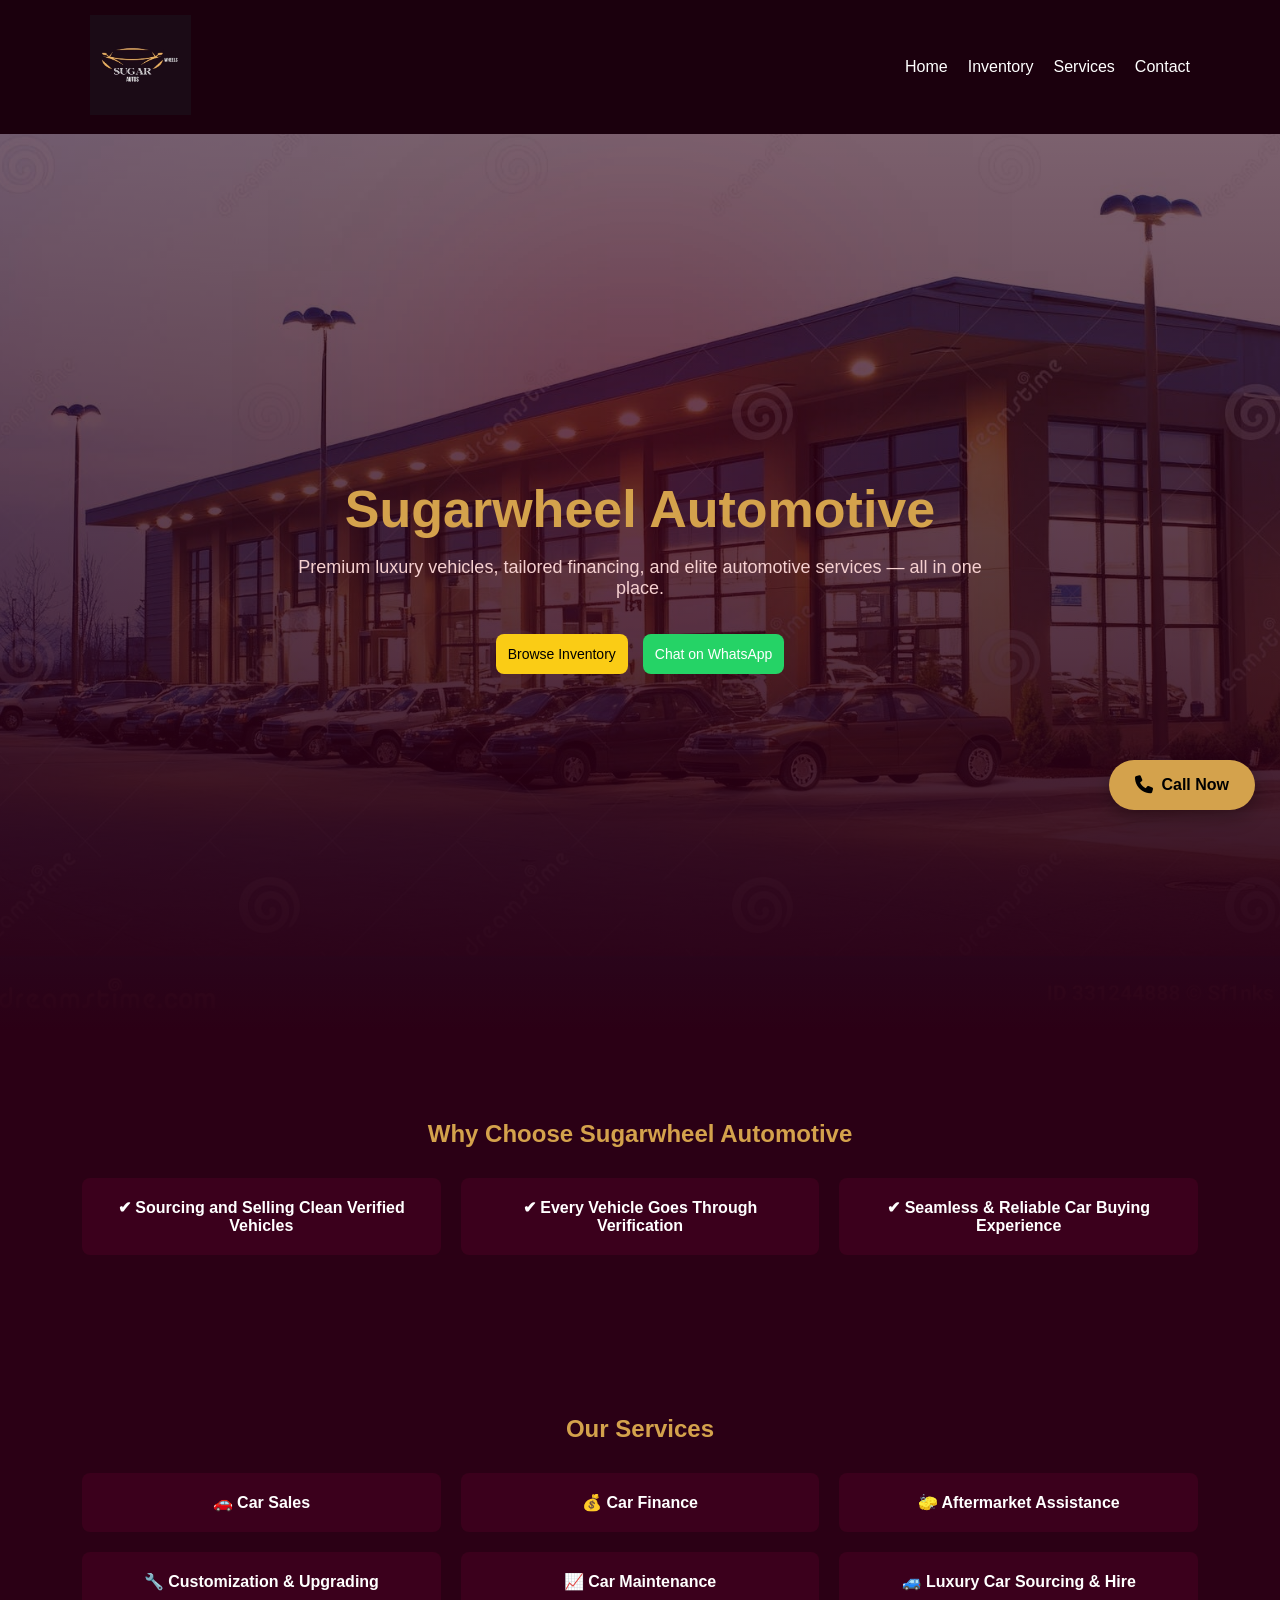
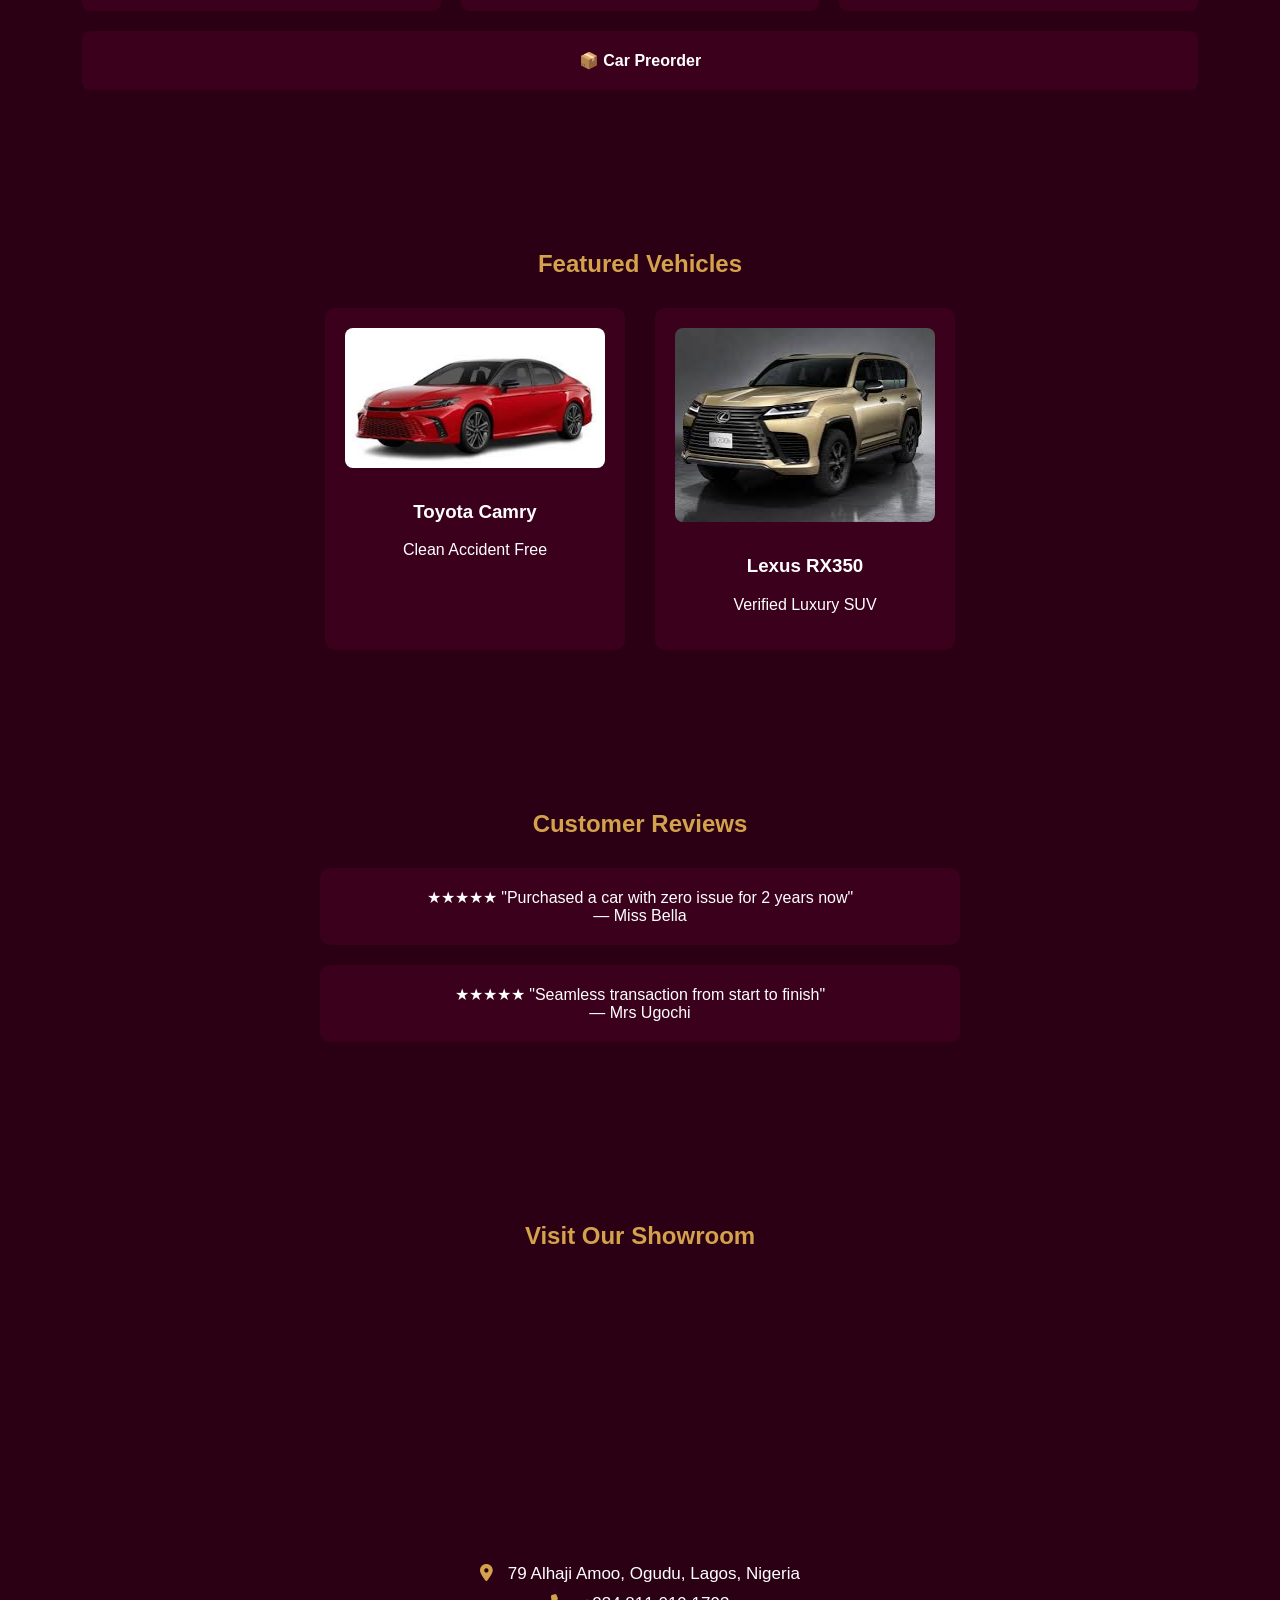
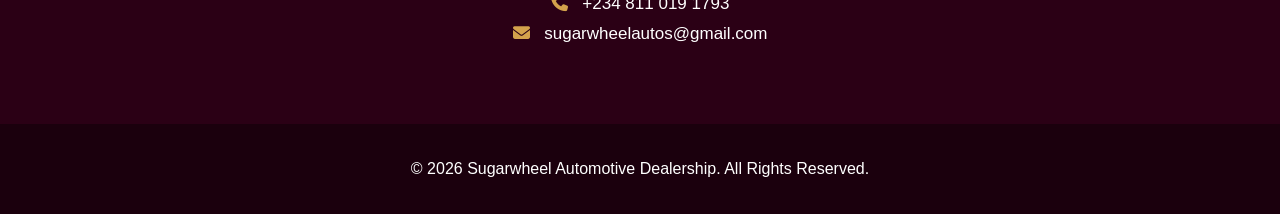
<file: index.html>
<!DOCTYPE html>
<html>
<head>

<title>Sugarwheel Automotive</title>

<meta name="viewport" content="width=device-width, initial-scale=1">

<link rel="stylesheet" href="style.css">
  <link rel="stylesheet" href="https://cdnjs.cloudflare.com/ajax/libs/font-awesome/6.5.0/css/all.min.css">

</head>

<body>

<!-- NAVBAR -->

<nav class="navbar">
<div class="nav-container">

<div class="logo">
<img src="logo.png" alt="Sugarwheel Automotive">
</div>

<div class="menu-toggle" onclick="toggleMenu()">☰</div>

<div class="nav-links" id="navLinks">
<a href="index.html">Home</a>
<a href="inventory.html">Inventory</a>
<a href="services.html">Services</a>
<a href="contact.html">Contact</a>
</div>

</div>
</nav>


<!-- HERO -->

<section class="hero">

<div class="hero-overlay"></div>

<div class="hero-content">

<h1>Sugarwheel Automotive</h1>

<p>
Premium luxury vehicles, tailored financing, and elite automotive services —
all in one place.
</p>

<div class="hero-buttons">
<a href="inventory.html" class="cta primary">Browse Inventory</a>
<a href="https://wa.me/2348110191793" class="cta secondary">Chat on WhatsApp</a>
</div>

</div>

</section>
<div class="hero-fade"></div>

<!-- WHY CHOOSE -->

<section class="animate">

<div class="container">

<h2>Why Choose Sugarwheel Automotive</h2>

<div class="features">

<div class="feature">
✔ Sourcing and Selling Clean Verified Vehicles
</div>

<div class="feature">
✔ Every Vehicle Goes Through Verification
</div>

<div class="feature">
✔ Seamless & Reliable Car Buying Experience
</div>

</div>

</div>

</section>


<!-- SERVICES -->

<section class="animate">

<div class="container">

<h2>Our Services</h2>

<div class="features">

<div class="feature">🚗 Car Sales</div>
<div class="feature">💰 Car Finance</div>
<div class="feature">🧽 Aftermarket Assistance</div>
<div class="feature">🔧 Customization & Upgrading</div>
<div class="feature">📈 Car Maintenance</div>
<div class="feature">🚙 Luxury Car Sourcing & Hire</div>
<div class="feature">📦 Car Preorder</div>

</div>

</div>

</section>


<!-- FEATURED CARS -->

<section class="animate">

<div class="container">

<h2>Featured Vehicles</h2>

<div class="cars">

<div class="car">
<img src="camry.jpg">
<h3>Toyota Camry</h3>
<p>Clean Accident Free</p>
</div>

<div class="car">
<img src="lexus.jpg">
<h3>Lexus RX350</h3>
<p>Verified Luxury SUV</p>
</div>

</div>

</div>

</section>


<!-- REVIEWS -->

<section class="animate">

<div class="container">

<h2>Customer Reviews</h2>

<div class="review">
★★★★★  
"Purchased a car with zero issue for 2 years now"
<br>— Miss Bella
</div>

<div class="review">
★★★★★  
"Seamless transaction from start to finish"
<br>— Mrs Ugochi
</div>

</div>

</section>


<!-- LOCATION -->

<section class="location animate">

<div class="container">

<h2>Visit Our Showroom</h2>

<iframe
src="https://maps.google.com/maps?q=Ogudu%20Lagos&t=&z=13&ie=UTF8&iwloc=&output=embed"
width="100%"
height="250"
style="border:0;">
</iframe>

<p><i class="fa-solid fa-location-dot"></i> 79 Alhaji Amoo, Ogudu, Lagos, Nigeria</p>

<p><i class="fa-solid fa-phone"></i> +234 811 019 1793</p>

<p><i class="fa-solid fa-envelope"></i> sugarwheelautos@gmail.com</p>

</div>

</section>


<footer>

<p>© 2026 Sugarwheel Automotive Dealership. All Rights Reserved.</p>

</footer>


<!-- WHATSAPP BUTTON -->

<a href="https://wa.me/2348110191793" class="whatsapp">

Chat on WhatsApp

</a>
<a href="tel:+2348110191793" class="call-btn">
<i class="fa-solid fa-phone"></i> Call Now
</a>

<script>

function toggleMenu(){
const nav = document.getElementById("navLinks");
nav.style.display = nav.style.display === "flex" ? "none" : "flex";
}

const observer = new IntersectionObserver(entries => {

entries.forEach(entry => {

if(entry.isIntersecting){

entry.target.classList.add("show");

}

});

});

document.querySelectorAll(".animate").forEach(el => {

observer.observe(el);

});

</script>

</body>
</html>
</file>
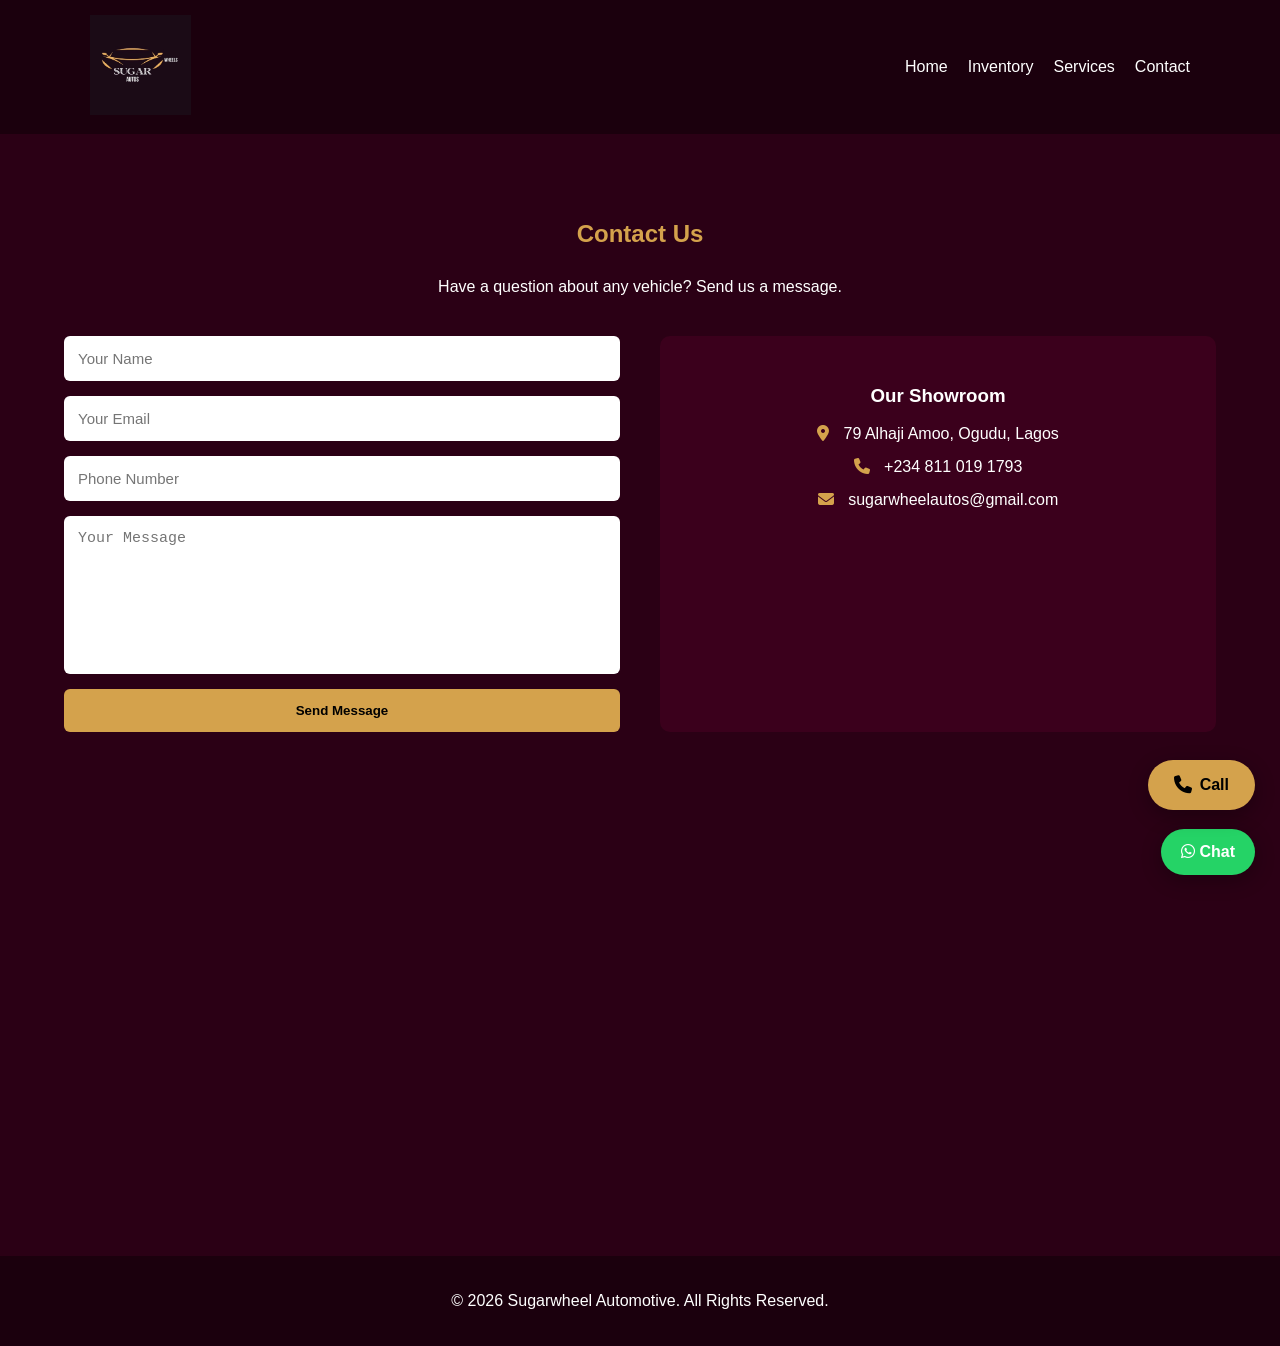
<file: contact.html>
<!DOCTYPE html>
<html>

<head>

<title>Contact | Sugarwheel Automotive</title>

<meta name="viewport" content="width=device-width, initial-scale=1">

<link rel="stylesheet" href="style.css">

<link rel="stylesheet" href="https://cdnjs.cloudflare.com/ajax/libs/font-awesome/6.5.0/css/all.min.css">

</head>

<body>

<!-- NAVBAR -->

<nav class="navbar">
<div class="nav-container">

<div class="logo">
<img src="logo.png">
</div>

<div class="menu-toggle" onclick="toggleMenu()">☰</div>

<div class="nav-links" id="navLinks">
<a href="index.html">Home</a>
<a href="inventory.html">Inventory</a>
<a href="services.html">Services</a>
<a href="contact.html">Contact</a>
</div>

</div>
</nav>


<!-- CONTACT SECTION -->

<section class="contact-page">

<div class="container">

<h2>Contact Us</h2>

<p>Have a question about any vehicle? Send us a message.</p>


<div class="contact-grid">


<!-- CONTACT FORM -->

<div class="contact-form">

<form action="https://formspree.io/f/mdawdvnw" method="POST">

<input type="text" name="name" placeholder="Your Name" required>

<input type="email" name="email" placeholder="Your Email" required>

<input type="text" name="phone" placeholder="Phone Number">

<textarea name="message" placeholder="Your Message" required></textarea>

<button type="submit">Send Message</button>

</form>

</div>


<!-- CONTACT DETAILS -->

<div class="contact-info">

<h3>Our Showroom</h3>

<p><i class="fa-solid fa-location-dot"></i> 79 Alhaji Amoo, Ogudu, Lagos</p>

<p><i class="fa-solid fa-phone"></i> +234 811 019 1793</p>

<p><i class="fa-solid fa-envelope"></i> sugarwheelautos@gmail.com</p>

</div>


</div>

</div>

</section>


<!-- MAP -->

<section class="location">

<div class="container">

<iframe
src="https://maps.google.com/maps?q=Ogudu%20Lagos&t=&z=13&ie=UTF8&iwloc=&output=embed"
width="100%"
height="300"
style="border:0;">
</iframe>

</div>

</section>


<!-- FOOTER -->

<footer>

<p>© 2026 Sugarwheel Automotive. All Rights Reserved.</p>

</footer>


<!-- FLOATING BUTTONS -->

<a href="https://wa.me/2348110191793" class="whatsapp">
<i class="fa-brands fa-whatsapp"></i> Chat
</a>

<a href="tel:+2348110191793" class="call-btn">
<i class="fa-solid fa-phone"></i> Call
</a>


<script>

function toggleMenu(){
const nav = document.getElementById("navLinks");
nav.style.display = nav.style.display === "flex" ? "none" : "flex";
}

</script>

</body>

</html>
</file>
<file: style.css>
/* GENERAL */

body{
margin:0;
font-family:Arial, Helvetica, sans-serif;
background:#2b0015;
color:white;
padding-top:80px;
}
section{
padding:80px 0;
text-align:center;
}

/* NAVBAR */

.navbar{
position:fixed;
top:0;
width:100%;
background:#1b000d;
z-index:1000;
padding:15px 0;
}

.nav-container{
max-width:1100px;
margin:auto;
padding:0 20px;
display:flex;
justify-content:space-between;
align-items:center;
}
.container{
max-width:1100px;
margin:auto;
padding:0 20px;
}

.logo img{
height:100px;
}

.nav-links{
display:flex;
}

.nav-links a{
position:relative;
color:white;
margin-left:20px;
text-decoration:none;
font-size:16px;
transition:.3s;
}

.nav-links a:hover{
color:#d4a24c;
}

.nav-links a::after{
content:"";
position:absolute;
width:0;
height:2px;
left:0;
bottom:-5px;
background:#d4a24c;
transition:.3s;
}

.nav-links a:hover::after{
width:100%;
}

.menu-toggle{
display:none;
font-size:28px;
cursor:pointer;
color:white;
}


/* HERO */

.hero{
position: relative;
height: 90vh;
background: url("dealership.jpg") center/cover no-repeat;
display: flex;
align-items: center;
justify-content: center;
text-align: center;
color: white;
animation: zoomHero 20s ease-in-out infinite alternate;
}

/* BURGUNDY OVERLAY (MATCHES BODY PERFECTLY) */
.hero::after{
content: '';
position: absolute;
top: 0;
left: 0;
width: 100%;
height: 100%;
background: linear-gradient(
rgba(43, 0, 21, 0.6) 0%,
rgba(43, 0, 21, 0.8) 60%,
#2b0015 100%
);
}

/* SOFT BURGUNDY GLOW */
.hero::before{
content:'';
position:absolute;
width:300px;
height:300px;
background:rgba(120, 0, 40, 0.25);
filter: blur(120px);
top:20%;
left:50%;
transform:translateX(-50%);
z-index:1;
}

/* CONTENT */
.hero-content{
position: relative;
z-index: 2;
max-width: 700px;
padding: 20px;
}

.hero h1{
color:#d4a24c;
font-size:52px;
margin-bottom:10px;
}

.hero p{
font-size:18px;
margin-bottom:25px;
color:#f5d0d0;
}

.hero-buttons{
display:flex;
gap:15px;
justify-content:center;
flex-wrap:wrap;
}

@keyframes fadeIn{
from{opacity:0; transform:translateY(30px);}
to{opacity:1; transform:translateY(0);}
}

.hero h1{
color:#d4a24c;
font-size:52px;
margin-bottom:10px;
}

.hero p{
font-size:18px;
margin-bottom:25px;
  color: #f5d0d0;
}
.hero::before{
content:'';
position:absolute;
width:300px;
height:300px;
background:rgba(120, 0, 30, 0.25);
filter: blur(120px);
top:20%;
left:50%;
transform:translateX(-50%);
z-index:1;
}
.hero::after{
content: '';
position: absolute;
top: 0;
left: 0;
width: 100%;
height: 100%;
background: linear-gradient(
rgba(43, 0, 21, 0.6) 0%,
rgba(43, 0, 21, 0.8) 60%,
#2b0015 100%
);
}
.hero-fade{
position:absolute;
bottom:0;
left:0;
width:100%;
height:120px;
background:linear-gradient(to bottom, transparent, #2b0015);
z-index:2;
}
.cta{
background:#d4a24c;
color:black;
padding:14px 30px;
border-radius:6px;
text-decoration:none;
font-weight:bold;
transition:.3s;
}

.cta:hover{
background:#f2c068;
}


.call-btn{

position:fixed;

bottom:90px;
right:25px;

background:#d4a24c;
color:black;

padding:16px 26px;

border-radius:40px;

font-weight:bold;
font-size:16px;

text-decoration:none;

display:flex;
align-items:center;
gap:8px;

box-shadow:0 6px 20px rgba(0,0,0,.3);

z-index:1000;

transition:.3s;

}

.call-btn:hover{
transform:scale(1.05);
}

.call-btn i{
font-size:18px;
}

.location p{

font-size:17px;
margin:10px 0;

}

.location i{

color:#d4a24c;
margin-right:10px;

}

/* FEATURES */

.features{
display:flex;
gap:20px;
flex-wrap:wrap;
justify-content:center;
}

.feature{
background:#3b001c;
padding:20px;
border-radius:8px;
flex:1 1 250px;
text-align:center;
font-weight:bold;
}


/* SECTIONS */

section{
padding:70px 20px;
text-align:center;
}
section{
position:relative;
z-index:3;
}
h2{
color:#d4a24c;
margin-bottom:30px;
}


/* CARS */

.cars{
display:flex;
gap:30px;
flex-wrap:wrap;
justify-content:center;
}

.car{
background:#3b001c;
padding:20px;
border-radius:10px;
width:260px;
transition:.3s;
}

.car:hover{
transform:translateY(-6px);
}

.car img{
width:100%;
border-radius:8px;
margin-bottom:10px;
}


/* REVIEWS */

.review{
background:#3b001c;
padding:20px;
border-radius:10px;
max-width:600px;
margin:20px auto;
}


/* LOCATION */

.location iframe{
margin-top:20px;
border-radius:10px;
}


/* FOOTER */

footer{
background:#1b000d;
padding:20px;
text-align:center;
}


/* WHATSAPP */

.whatsapp{
position:fixed;
bottom:25px;
right:25px;
background:#25D366;
color:white;
padding:14px 20px;
border-radius:30px;
font-weight:bold;
text-decoration:none;
box-shadow:0 5px 20px rgba(0,0,0,.3);
}


/* SCROLL ANIMATION */

.animate{
opacity:0;
transform:translateY(40px);
transition:.8s;
}

.show{
opacity:1;
transform:translateY(0);
}


/* MOBILE */

@media(max-width:768px){

.nav-links{
display:none;
flex-direction:column;
background:#1b000d;
position:absolute;
right:20px;
top:70px;
padding:20px;
}
@media(max-width:768px){

.call-btn{

padding:12px 18px;
font-size:14px;

bottom:90px;
right:20px;

}

}

  .nav-links a{
margin:10px 0;
display:block;
}

.menu-toggle{
display:block;
}

.hero h1{
font-size:36px;
}

}
/* CONTACT PAGE */

.contact-page{

padding:120px 0 60px 0;

}

.contact-grid{

display:grid;

grid-template-columns:1fr 1fr;

gap:40px;

margin-top:40px;

}

/* FORM */

.contact-form form{

display:flex;

flex-direction:column;

gap:15px;

}

.contact-form input,
.contact-form textarea{

padding:14px;

border:none;

border-radius:6px;

font-size:15px;

}

.contact-form textarea{

height:130px;

resize:none;

}

.contact-form button{

background:#d4a24c;

border:none;

padding:14px;

border-radius:6px;

font-weight:bold;

cursor:pointer;

}

.contact-form button:hover{

background:#f2c068;

}

/* CONTACT INFO */

.contact-info{

background:#3b001c;

padding:30px;

border-radius:10px;

}

.contact-info p{

margin:15px 0;

font-size:16px;

}

.contact-info i{

color:#d4a24c;

margin-right:10px;

}


/* MOBILE */

@media(max-width:768px){

.contact-grid{

grid-template-columns:1fr;

}

}
/* ================================= */
/* PREMIUM INVENTORY SECTION */
/* ================================= */

.inventory-grid{
display:grid;
grid-template-columns:repeat(auto-fit,minmax(280px,1fr));
gap:30px;
margin-top:40px;
}
.inventory{
display:grid;
grid-template-columns:repeat(auto-fit,minmax(260px,1fr));
gap:30px;
max-width:1100px;
margin:40px auto;
padding:0 20px;
}

.car-card{
background:#3b001c;
border-radius:12px;
overflow:hidden;
position:relative;
transition:.4s ease;
box-shadow:0 10px 25px rgba(0,0,0,.35);
}

.car-card:hover{
transform:translateY(-10px) scale(1.02);
box-shadow:0 15px 35px rgba(0,0,0,.5);
}

/* CAR IMAGE */

.car-card img{
width:100%;
height:200px;
object-fit:cover;
}

/* CARD CONTENT */

.car-info{
padding:18px;
text-align:center;
}

.car-info h3{
color:#d4a24c;
margin-bottom:6px;
font-size:20px;
}

.price{
font-size:18px;
color:#ffffff;
margin-bottom:12px;
font-weight:bold;
}

/* BADGES */

.badge{
position:absolute;
top:12px;
left:12px;
padding:6px 12px;
border-radius:20px;
font-size:12px;
font-weight:bold;
}

.available{
background:#25D366;
color:white;
}

.sold{
background:#e63946;
color:white;
}

/* FEATURED VEHICLES */

.featured{
border:2px solid #d4a24c;
}

/* FILTER BUTTONS */

.brand-filters{
display:flex;
justify-content:center;
flex-wrap:wrap;
gap:10px;
margin-top:20px;
}

.brand-filters button{
background:#d4a24c;
border:none;
padding:10px 16px;
border-radius:6px;
cursor:pointer;
font-weight:bold;
transition:.3s;
}

.brand-filters button:hover{
background:#f2c068;
}

/* CTA BUTTON */

.car-card .cta{
display:inline-block;
background:#25D366;
color:white;
padding:10px 16px;
border-radius:6px;
text-decoration:none;
font-weight:bold;
font-size:14px;
transition:.3s;
}

.car-card .cta:hover{
background:#1ebe5d;
}

/* ANIMATION */

.car-card{
animation:fadeUp .8s ease;
}

@keyframes fadeUp{
from{opacity:0; transform:translateY(30px);}
to{opacity:1; transform:translateY(0);}
}

/* MOBILE */

@media(max-width:768px){

.inventory{
grid-template-columns:1fr;
}

.car-card img{
height:220px;
}

}

/* WhatsApp Button Inside Cards */

.car-card .cta{
display:inline-block;
background:#25D366;
color:white;
padding:10px 16px;
border-radius:6px;
text-decoration:none;
font-weight:bold;
font-size:14px;
transition:.3s;
}

.car-card .cta:hover{
background:#1ebe5d;
}

/* Inventory Hero Adjustment */

.inventory-hero{
padding:120px 20px 40px 20px;
}

.inventory-hero h1{
color:#d4a24c;
font-size:42px;
margin-bottom:10px;
}

.inventory-hero p{
font-size:18px;
color:white;
}
/* ========================= */
/* INVENTORY UPGRADE */
/* ========================= */

.inventory{
display:grid;
grid-template-columns:repeat(auto-fit, minmax(250px, 1fr));
gap:25px;
max-width:1100px;
margin:auto;
padding:40px 20px;
}

.car-card{
background:#3b001c;
padding:20px;
border-radius:12px;
position:relative;
transition:.4s ease;
overflow:hidden;
}

.car-card:hover{
transform:translateY(-10px) scale(1.02);
box-shadow:0 10px 30px rgba(0,0,0,.5);
}

.car-card img{
width:100%;
height:180px;
object-fit:cover;
border-radius:8px;
margin-bottom:10px;
}

.price{
color:#d4a24c;
font-weight:bold;
margin:10px 0;
font-size:18px;
}

/* BADGES */

.badge{
position:absolute;
top:15px;
left:15px;
padding:6px 12px;
border-radius:20px;
font-size:12px;
font-weight:bold;
}

.available{
background:#25D366;
color:white;
}

.sold{
background:red;
color:white;
}

/* FEATURED */

.featured{
border:2px solid #d4a24c;
}

/* FILTER BUTTONS */

.brand-filters{
margin-top:20px;
}

.brand-filters button{
background:#d4a24c;
border:none;
padding:10px 15px;
margin:5px;
border-radius:6px;
cursor:pointer;
font-weight:bold;
transition:.3s;
}

.brand-filters button:hover{
background:#f2c068;
}

/* ANIMATION */

.car-card{
animation:fadeUp .8s ease;
}

@keyframes fadeUp{
from{opacity:0; transform:translateY(30px);}
to{opacity:1; transform:translateY(0);}
}

/* MOBILE IMPROVEMENT */

@media(max-width:768px){

.inventory{
grid-template-columns:1fr;
}

.car-card img{
height:200px;
}

}
/* INVENTORY CENTRAL ALIGNMENT */

.inventory{

display:grid;

grid-template-columns:repeat(auto-fit,minmax(260px,1fr));

gap:30px;

max-width:1100px;

margin:40px auto;

padding:0 20px;

}
.brand-filters{

display:flex;

justify-content:center;

flex-wrap:wrap;

gap:10px;

margin-top:20px;

}
/* ========================= */
/* VEHICLE INVENTORY UPGRADE */
/* ========================= */

.vehicle-grid{
display:grid;
grid-template-columns:repeat(auto-fit,minmax(340px,1fr));
gap:40px;
margin-top:40px;
}

.vehicle-card{
background:#3b001c;
border-radius:12px;
overflow:hidden;
box-shadow:0 10px 25px rgba(0,0,0,.35);
transition:.4s;
}

.vehicle-card:hover{
transform:translateY(-6px);
}

/* IMAGE SLIDER */

.slider{
position:relative;
height:240px;
overflow:hidden;
}

.slide{
width:100%;
height:240px;
object-fit:cover;
display:none;
}

.slide.active{
display:block;
}

.prev,
.next{
position:absolute;
top:50%;
transform:translateY(-50%);
background:rgba(0,0,0,.5);
border:none;
color:white;
font-size:20px;
padding:6px 12px;
cursor:pointer;
}

.prev{ left:10px; }
.next{ right:10px; }

/* VEHICLE DETAILS */

.vehicle-details{
padding:20px;
text-align:left;
}

.vehicle-details h3{
color:#d4a24c;
margin-bottom:8px;
}

.vehicle-specs{
display:flex;
flex-wrap:wrap;
gap:10px;
font-size:14px;
margin-bottom:10px;
}

.vehicle-specs span{
background:#2b0015;
padding:6px 10px;
border-radius:6px;
}

.price{
font-size:20px;
color:#d4a24c;
font-weight:bold;
margin:10px 0;
}

/* MOBILE */

@media(max-width:768px){

.vehicle-grid{
grid-template-columns:1fr;
}

.slider{
height:220px;
}

.slide{
height:220px;
}

}
.section-title{
text-align:center;
color:#fff;
font-size:32px;
margin-bottom:10px;
}

.section-subtitle{
text-align:center;
color:#94a3b8;
margin-bottom:50px;
}
.service-card:hover{
transform:translateY(-8px);
transition:0.3s ease;
}
.services{
padding:80px 0;
background:#0a192f; /* same as your site theme */
}

.services-grid{
display:grid;
grid-template-columns:repeat(auto-fit,minmax(300px,1fr));
gap:40px;
align-items:stretch;
}
.service-card{
background:#112240;
padding:30px 25px;
border-radius:12px;
box-shadow:0 10px 30px rgba(0,0,0,0.2);

display:flex;
flex-direction:column;
justify-content:space-between;

min-height:320px; /* forces equal height */
}
.service-card:hover{
transform:translateY(-8px);
}
.service-card h3{
margin-bottom:10px;
color:#fff;
}

.service-card p{
color:#cbd5e1;
font-size:14px;
line-height:1.6;
margin-bottom:20px;
}
.service-icon{
font-size:38px;
margin-bottom:15px;
display:block;
}

.service-card h3{
margin-bottom:10px;
}

.service-card p{
font-size:15px;
color:#555;
margin-bottom:20px;
}

.cta{
display:block;
text-align:center;
padding:12px;
border-radius:6px;
text-decoration:none;
margin-top:10px;
font-size:14px;
}

.cta:first-of-type{
background:#facc15;
color:#000;
}

.cta.secondary{
background:#25D366;
color:#fff;
}
.cta-banner{
background:#0a192f;
color:#fff;
text-align:center;
padding:70px 20px;
}

.cta.big{
padding:15px 30px;
font-size:18px;
margin-top:20px;
display:inline-block;
}
.container{
width:90%;
max-width:1200px;
margin:0 auto;
}
.service-card hr{
border:none;
height:1px;
background:#1f2a44;
margin:15px 0;
}
/* BACKGROUND WITH OVERLAY */

.services{
padding:100px 0;
background:
linear-gradient(rgba(10,25,47,0.9), rgba(10,25,47,0.95)),
url('images/luxury-bg.jpg');
background-size:cover;
background-position:center;
}


/* GLASS EFFECT */

.glass{
background:rgba(255,255,255,0.05);
backdrop-filter:blur(12px);
border:1px solid rgba(255,255,255,0.1);
}


/* GRID FIX */

.services-grid{
display:grid;
grid-template-columns:repeat(auto-fit,minmax(300px,1fr));
gap:40px;
}


/* CARD */

.service-card{
padding:30px;
border-radius:16px;
color:#fff;
transition:0.4s ease;
display:flex;
flex-direction:column;
justify-content:space-between;
min-height:300px;
}


/* HOVER */

.service-card:hover{
transform:translateY(-10px) scale(1.02);
box-shadow:0 20px 40px rgba(0,0,0,0.4);
}


/* ICON */

.service-icon{
font-size:40px;
margin-bottom:15px;
}


/* TEXT */

.service-card h3{
margin-bottom:10px;
}

.service-card p{
color:#cbd5e1;
font-size:14px;
margin-bottom:15px;
}


/* LINE */

.service-card hr{
border:none;
height:1px;
background:rgba(255,255,255,0.1);
margin:15px 0;
}


/* BUTTONS */

.cta{
display:block;
text-align:center;
padding:12px;
border-radius:8px;
margin-top:10px;
text-decoration:none;
font-weight:500;
}

.cta.primary{
background:#facc15;
color:#000;
}

.cta.secondary{
background:#25D366;
color:#fff;
}


/* TITLES */

.section-title{
text-align:center;
font-size:34px;
margin-bottom:10px;
color:#fff;
}

.section-subtitle{
text-align:center;
color:#94a3b8;
margin-bottom:60px;
}
.whatsapp-float{
position:fixed;
bottom:20px;
right:20px;
background:#25D366;
color:#fff;
font-size:24px;
padding:15px;
border-radius:50%;
box-shadow:0 5px 15px rgba(0,0,0,0.3);
z-index:999;
}
.service-card{
opacity:0;
transform:translateY(40px);
}
.hero{
animation: zoomHero 20s ease-in-out infinite alternate;
}

@keyframes zoomHero{
from{
background-size: 100%;
}
to{
background-size: 110%;
}
}
</file>
